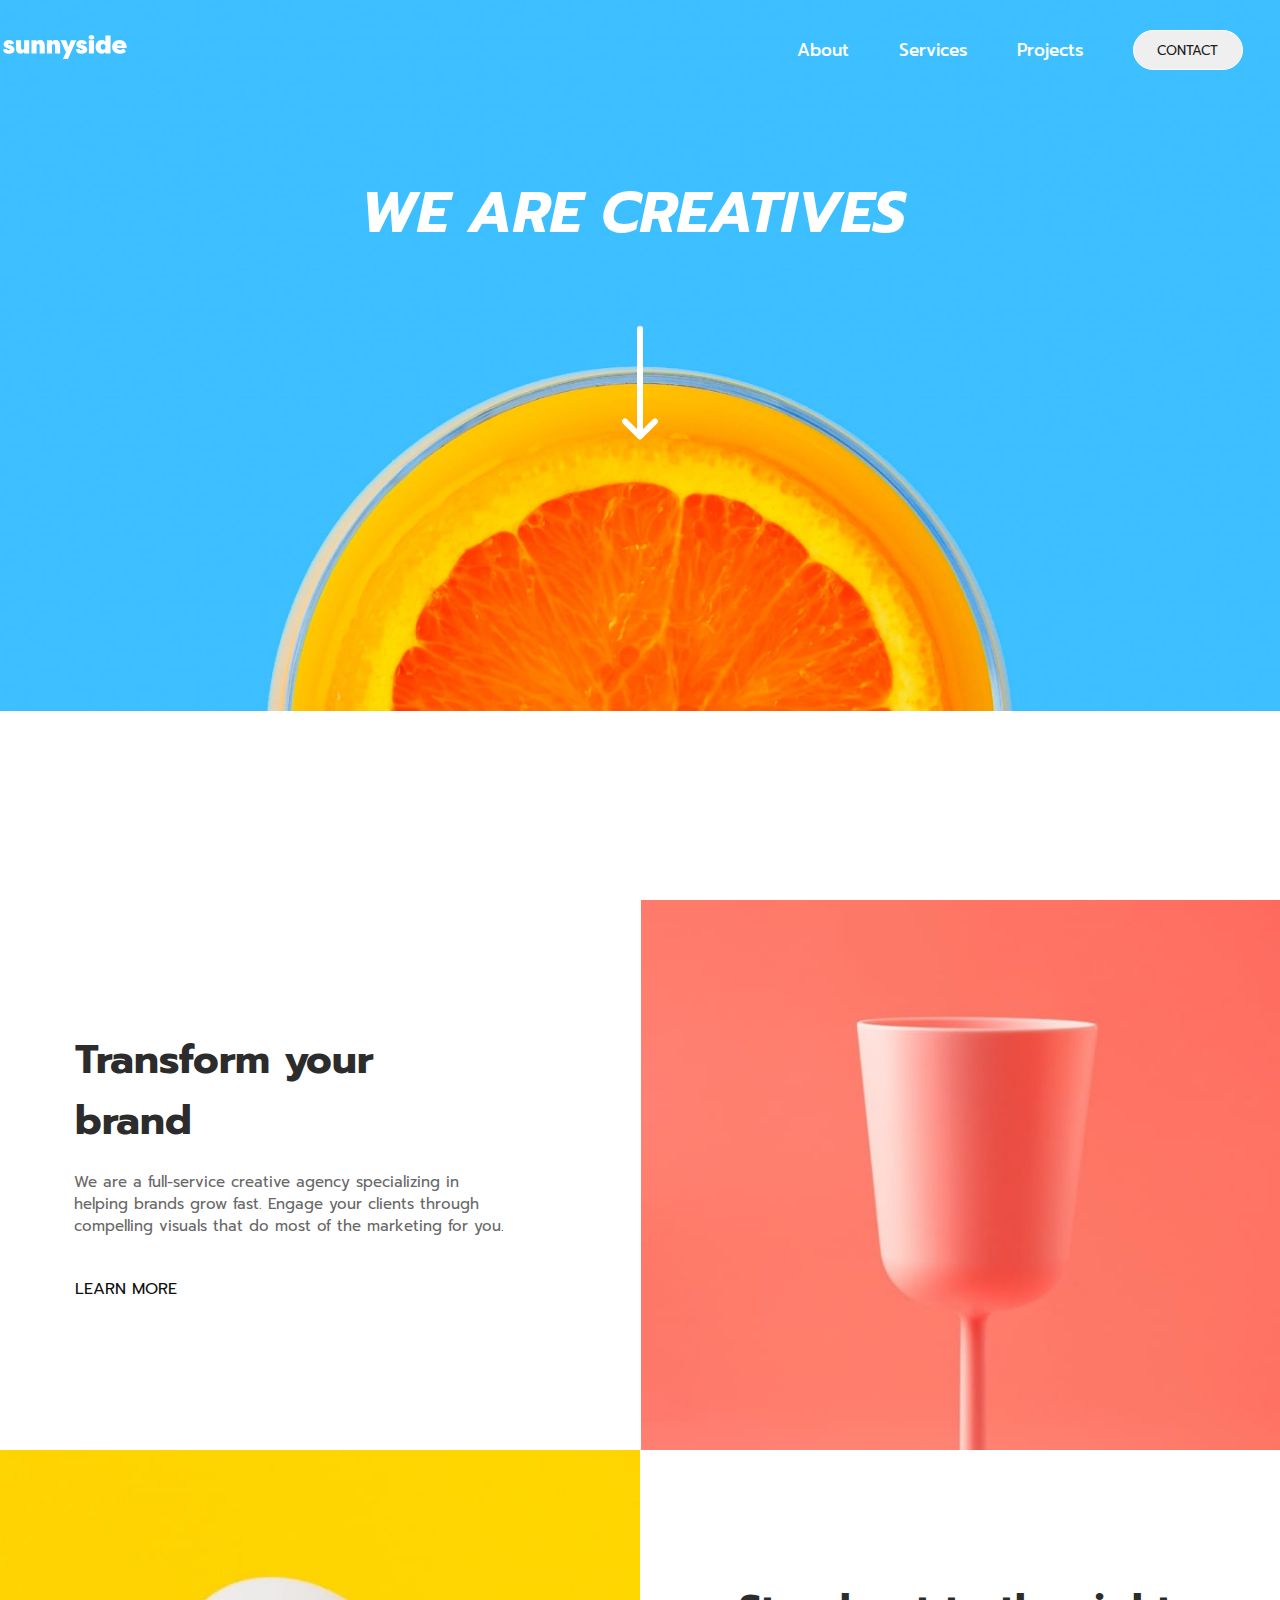
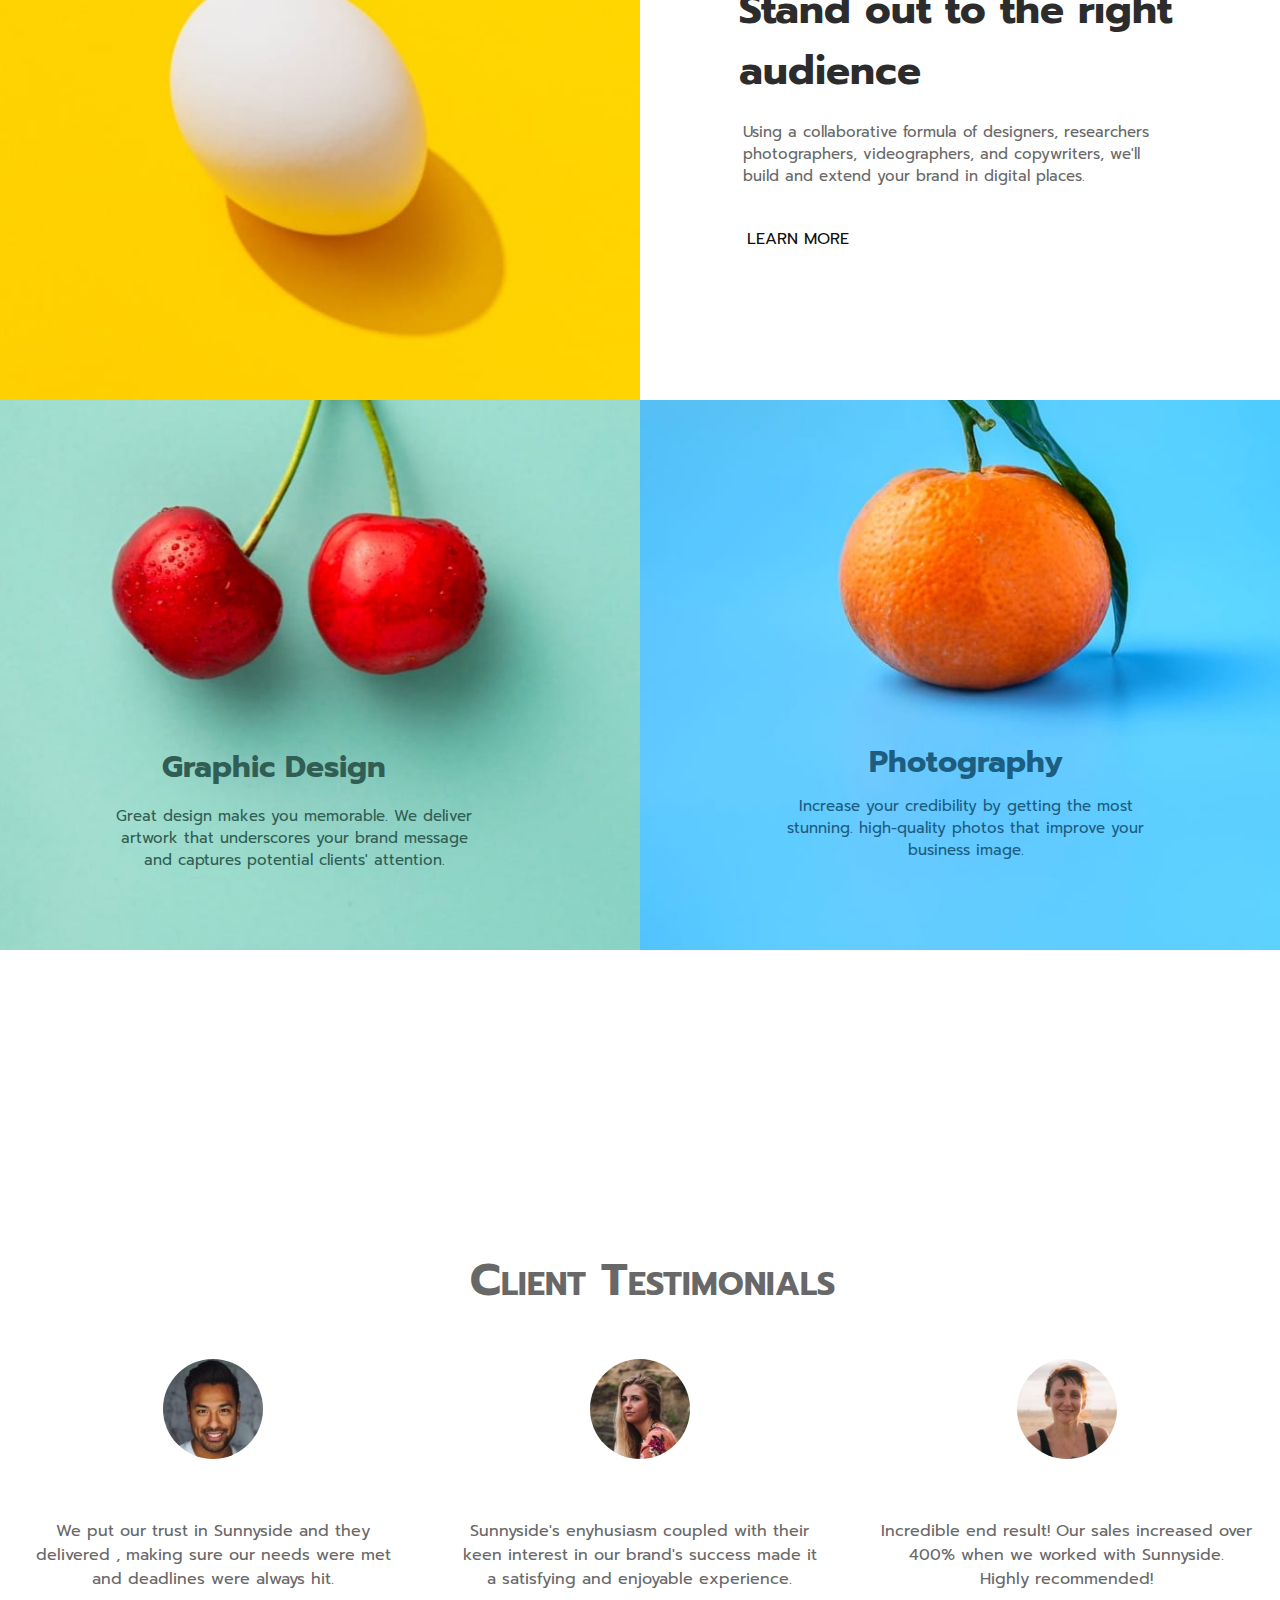
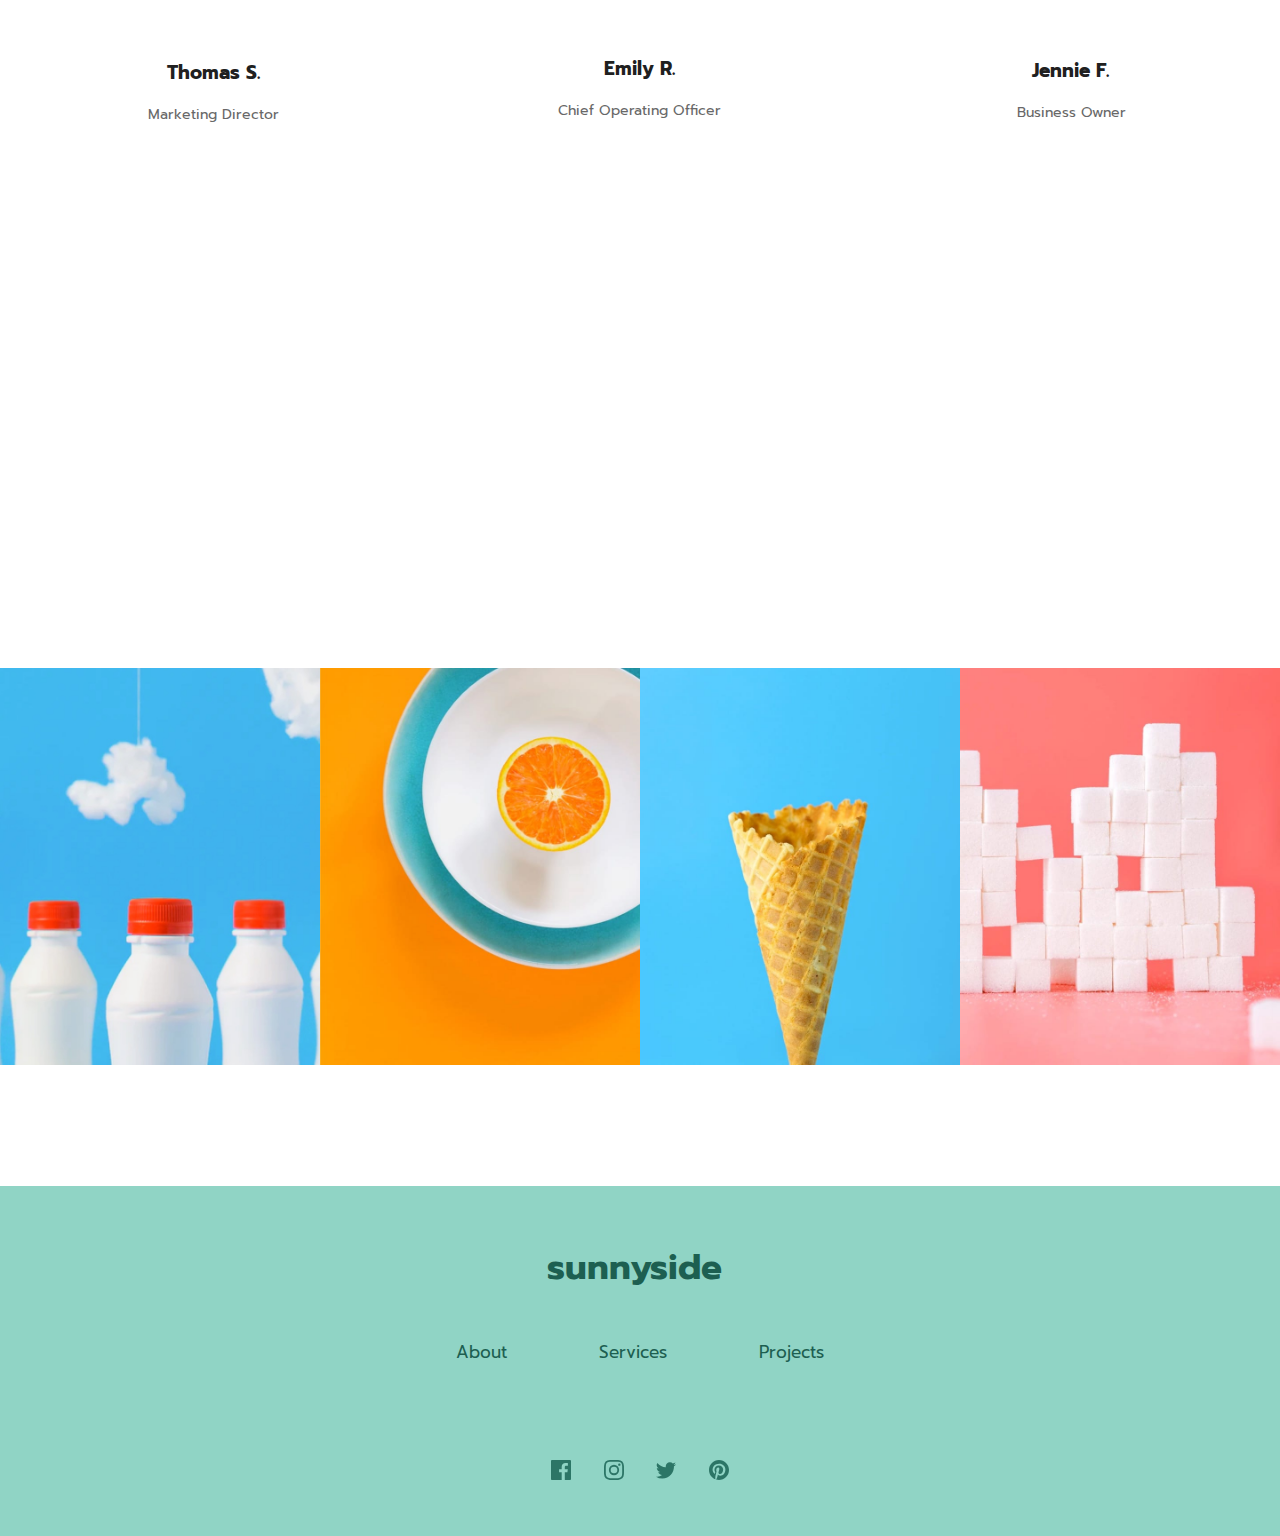
<file: public/index.html>
<!DOCTYPE html>
<html lang="pt-br">
<head>
    <meta charset="UTF-8">
    <link rel='stylesheet' href='./style.css'>
    <meta http-equiv="X-UA-Compatible" content="IE=edge">
    <meta name="viewport" content="width=device-width, initial-scale=1.0">
    <link rel="preconnect" href="https://fonts.googleapis.com">
    <link rel="preconnect" href="https://fonts.gstatic.com" crossorigin>
    <link href="https://fonts.googleapis.com/css2?family=Prompt:ital,wght@0,200;0,300;0,400;0,500;0,600;0,700;1,100;1,300;1,600&display=swap" rel="stylesheet">
    <title>sunnyside</title>
</head>
<body>
    <section class="section-1">
    <header class="header-sec1">
        <a href="#home" id="logo" class="logo"><img src="./images/logo.svg" alt=""></a>
        <nav>
            <ul>
                <li><a href="#about">About</a></li>
                <li><a href="#services">Services</a></li>
                <li><a href="#projects">Projects</a></li>
                <li><button>CONTACT</button></li>
            </ul>
        </nav>
    </header>
    <div class="info-sec1">
        <h1>WE ARE CREATIVES</h1>
        <img src="./images/icon-arrow-down.svg" alt="">
    </div>
    </section>
    <section class="about">
        <div id="about" class="grid-container">
            <div class="grid-item item1">
                <h1>Transform your <br>brand</h1>
                <p>We are a full-service creative agency specializing in <br>
                helping brands grow fast. Engage your clients through <br>
                compelling visuals that do most of the marketing for you.</p>
                <a href="#">LEARN MORE</a>
            </div>
            <div class="grid-item item2">
               
            </div>
            <div class="grid-item item3">
                
            </div>
            <div class="grid-item item4">
                <h1>Stand out to the right <br>audience</h1>
                <p>Using a collaborative formula of designers, researchers <br>
                photographers, videographers, and copywriters, we'll<br>
                build and extend your brand in digital places.</p>
                <a href="#">LEARN MORE</a>
            </div>
            <div class="grid-item item5">
                <h1>Graphic Design</h1>
                <p>Great design makes you memorable. We deliver <br>
                artwork that underscores your brand message <br>
                and captures potential clients' attention.</p>
            </div>
            <div class="grid-item item6">
                <h1>Photography</h1>
                <p>Increase your credibility by getting the most <br>
                stunning. high-quality photos that improve your <br>
                business image.</p>
            </div>
        </div>
    </section>
    <section class="Testimonials">
        <h1>Client Testimonials</h1>
        <div class="clients">
            <div class="client-1">
                <div >
                    <div class="client-picture-1"></div>
                    <p>We put our trust in Sunnyside and they <br> delivered
                    , making sure our needs were met <br> and deadlines were always hit.</p>
                    <h2>Thomas S.</h2>
                    <span>Marketing Director</span>
                </div>
            </div>
            <div class="client-2">
                <div>
                    <div class="client-picture-2"></div>
                    <p>Sunnyside's enyhusiasm coupled with their <br> keen interest in our brand's success 
                    made it <br> a satisfying and enjoyable experience.</p>
                    <h2>Emily R.</h2>
                    <span>Chief Operating Officer</span>
                </div>
            </div>
            <div class="client-3">
                <div>
                    <div class="client-picture-3"></div>
                    <p>Incredible end result! Our sales increased over 400% when we worked with Sunnyside. <br>
                    Highly recommended!</p>
                    <h2>Jennie F.</h2>
                    <span>Business Owner</span>
                </div>
            </div>
        </div>
    </section>
    <div class="footer">
        <div class="end-page-img">
            <div class="end-img1"></div>
            <div class="end-img2"></div>
            <div class="end-img3"></div>
            <div class="end-img4"></div>
        </div>
    </div>
    <footer>
        <h1>sunnyside</h1>
        <nav>
            <ul>
                <li><a href="#about">About</a></li>
                <li><a href="#services">Services</a></li>
                <li><a href="#projects">Projects</a></li>
            </ul>
        </nav>
        <nav id="icons-footer">
            <ul>
                <li><a href="www.facebook.com"><img src="./images/icon-facebook.svg" alt=""></a></li>
                <li><a href="www.instagram.com"><img src="./images/icon-instagram.svg" alt=""></a></li>
                <li><a href="www.twitter.com"><img src="./images/icon-twitter.svg" alt=""></a></li>
                <li><a href="www.pinterest.com"><img src="./images/icon-pinterest.svg" alt=""></a></li>
            </ul>
        </nav>
    </footer>
</body>
</html>
</file>
<file: public/style.css>
* {
    margin: 0 auto;
    padding: 0 auto;
    box-sizing: border-box; 
    font-family: "Prompt",sans-serif;
}

.section-1 {
    width: 100%;
    height: 100vh;

    background-image: url("./images/image-header.jpg");
    background-size: 100%;
    background-repeat: no-repeat;

}

.header-sec1 .logo {
    position: relative;
    right: 165px;
    
}

.header-sec1 {
    width: 100%;
    height: 100px;

    position: relative;
    display: flex;
    align-items: center;
    justify-content: space-evenly;
}

.header-sec1 ul {
    position: relative;
    left: 130px;

    display: flex;
    align-items: center;
    justify-content: center;

    
    list-style: none;
}

.header-sec1 ul li a{
    position: relative;
    display: flex;
    align-items: center;
    justify-content: center;

    margin-right: 50px;

    text-decoration: none;
    color: #fff;
    font-size: 17px;
    font-weight: 500;
}

.header-sec1 button {
    color: #202020;


    width: 110px;
    height: 40px;

    
    border:  solid 0.5mm #fff;
    border-radius: 50px;
}

.info-sec1 {
    width: 600px;
    position: relative;
    
    display: flex;
    flex-direction: column;
    align-items: center;
}

.info-sec1 h1 {
    width: 600px;

    position: relative;
    top: 70px;
    left: 20px;    
    font-style: italic;
    font-size: 57px;
    color: #fff;
}

.info-sec1 img {
    position: relative;
    top: 140px;
    
}

.about {
    width: 100%;
    height: 100vh;
}

.grid-container {
    
    display: grid;
    justify-content: center;
    grid-gap: 0;
    grid-template-columns: 1fr 1fr ;
    grid-template-rows: 1fr 1fr 1fr;
   
}

.item1 {
    display: flex;
    align-items: center;
    justify-content: center;
    flex-direction: column;
}

.item1 h1 {
    font-weight: bold;
    font-size: 40px;
    color: rgb(44, 44, 44);
    position: relative;
    right: 80px;
    bottom: 40px;
}

.item1 p {
    color: rgb(104, 104, 104);
    position: relative;
    font-size: 15px;
    right: 15px;
    bottom: 20px;
}

.item1 a {
    position: relative;
    right: 178px;
    top: 20px;
    color: rgb(17, 17, 17);
    text-decoration: none;
}

.item4 {
    display: flex;
    align-items: center;
    justify-content: center;
    flex-direction: column;
}

.item4 {
    display: flex;
    align-items: center;
    justify-content: center;
    flex-direction: column;
}

.item4 h1 {
    font-weight: bold;
    font-size: 40px;
    color: rgb(44, 44, 44);
    position: relative;
    right: 20px;
    bottom: 40px;
}

.item4 p {
    color: rgb(104, 104, 104);
    position: relative;
    font-size: 15px;
    right: 30px;
    bottom: 20px;
}

.item4 a {
    position: relative;
    right: 178px;
    top: 20px;
    color: rgb(17, 17, 17);
    text-decoration: none;
}



.item2 {
   width: 670px;
   height: 550px;
   background-image: url("./images/image-stand-out.jpg");
   background-size: cover;
   background-repeat: no-repeat;
}

.item3 {
    width: 671px;
    height: 550px;
    background-image: url("./images/image-transform.jpg");
    background-size: cover;
    background-repeat: no-repeat;
}

.item5 {
    width: 671px;
    height: 550px;
    background-image: url("./images/image-graphic-design.jpg");
    background-size: cover;
    background-repeat: no-repeat;
}

.item5 {
    display: flex;
    align-items: center;
    justify-content: center;
    flex-direction: column;
}

.item5 h1 {
    font-weight: bold;
    font-size: 30px;
    color: #305e54;
    position: relative;
    right: 30px;
    top: 125px;
}

.item5 p {
    color: #305e54;
    position: relative;
    right: 10px;
    top: 140px;
    font-size: 15px;
    text-align:center;

}


.item6 {
    width: 672px;
    height: 550px;
    background-image: url("./images/image-photography.jpg");
    background-size: cover;
    background-repeat: no-repeat;
}

.item6 {
    display: flex;
    align-items: center;
    justify-content: center;
    flex-direction: column;
}

.item6 h1 {
    font-weight: bold;
    font-size: 30px;
    color:#1c5d80;
    position: relative;
    right: 10px;
    top: 120px;
}

.item6 p {
    color: #1c5d80;
    position: relative;
    right: 10px;
    top: 130px;
    font-size: 15px;
    text-align:center;
}

.Testimonials {
    position: relative;
    top: 986px;
    width: 100%;
    height: 100vh;
}

.Testimonials h1 {
    position: relative;
    top: 60px;
    left: 50px;
    width: 440px;

    color: rgb(104, 104, 104);
    font-size: 45px;
    font-variant: small-caps;
}

.clients {
    display: flex;
    align-items: center;
    justify-content: center;
    flex-direction: row;
    
    max-width: 1343px;
}
.client-1, .client-2, .client-3 {
    position: relative;
    top: 105px;
    width: 400px;
    height: 500px;
    
}


.client-picture-1 {
    background-image: url(./images/image-thomas.jpg);
    background-size: cover;
    border-radius: 50px;
    width: 100px;
    height: 100px;
    margin-bottom: 60px;
}

.client-picture-2 {
    background-image: url(./images/image-emily.jpg);
    background-size: cover;
    border-radius: 50px;
    width: 100px;
    height: 100px;
    margin-bottom: 60px;
}

.client-picture-3 {
    background-image: url(./images/image-jennie.jpg);
    background-size: cover;
    border-radius: 50px;
    width: 100px;
    height: 100px;
    margin-bottom: 60px;
}

.client-1 h2 {
    position: relative;
    top: 67px;
    

    font-size: 19px;
    color: #202020 ;

}

.client-2 h2 {
    position: relative;
    top: 63px;
    

    font-size: 19px;
    color: #202020 ;

}

.client-3 h2 {
    position: relative;
    top: 65px;
    left: 15px;
    max-width: 100px;

    font-size: 19px;
    color: #202020 ;
}

.client-1 span {
    position: relative;
    top: 82px;
    

    font-size: 14px;
    color: rgb(104, 104, 104);


}

.client-2 span {
    position: relative;
    top: 78px;
    

    font-size: 14px;
    color: rgb(104, 104, 104);


}

.client-3 span {
    position: relative;
    top: 80px;
    left: 150px;

    font-size: 14px;
    color: rgb(104, 104, 104);

}

.client-1, .client-2,.client-3 p {
    text-align:center;
    color: rgb(104, 104, 104);

}

.footer {
    width: 100%;
    height: 100vh;

    display: flex;
    align-items: center;
    justify-content: center;
}

.end-page-img {
    position: relative;
    top: 950px;
    width: 100%;
    height: 300px;
    display: flex;
    align-items: center;
    justify-content: center;
}

.end-img1 {
    position: relative;
    bottom: 7px;
   
    width: 355px;
    height: 450px;
    background-image: url(./images/image-gallery-milkbottles.jpg);
    background-size: 100%;
    background-repeat: no-repeat;

}

.end-img2 {
    position: relative;
    bottom: 7px;
    
    width: 355px;
    height: 450px;
    background-image: url(./images/image-gallery-orange.jpg);
    background-size: 100%;
    background-repeat: no-repeat;

}

.end-img3 {
    position: relative;
    bottom: 7px;
    
    width: 355px;
    height: 450px;
    background-image: url(./images/image-gallery-cone.jpg);
    background-size: 100%;
    background-repeat: no-repeat;

}

.end-img4 {
    position: relative;
    bottom: 7px;
    
    width: 355px;
    height: 450px;
    background-image: url(./images/image-gallery-sugarcubes.jpg);
    background-size: 100%;
    background-repeat: no-repeat;

}

footer {
    width: 100%;
    height: 350px;
    position: relative; 
    top: 786px;

    background-color: #90d4c5;
    
}

footer h1 {
    width: 200px;
    position: relative;
    left: 7px;
    top: 55px;

    font-size: 35px;
    color: #1d5f51;
}

footer ul {
    position: relative;
    top: 100px;
    right: 20px;
    width: 500px;
    
    display: flex;
    align-items: center;
    justify-content: center;
    
    list-style: none;
}



footer ul li a{
    position: relative;
    
    display: flex;
    align-items: center;
    justify-content: center;

   

    text-decoration: none;
    color: #1d5f51;
    font-size: 17px;
    
}

#icons-footer ul{
    position: relative;
    top: 195px;
    
    width: 250px;
}
</file>
